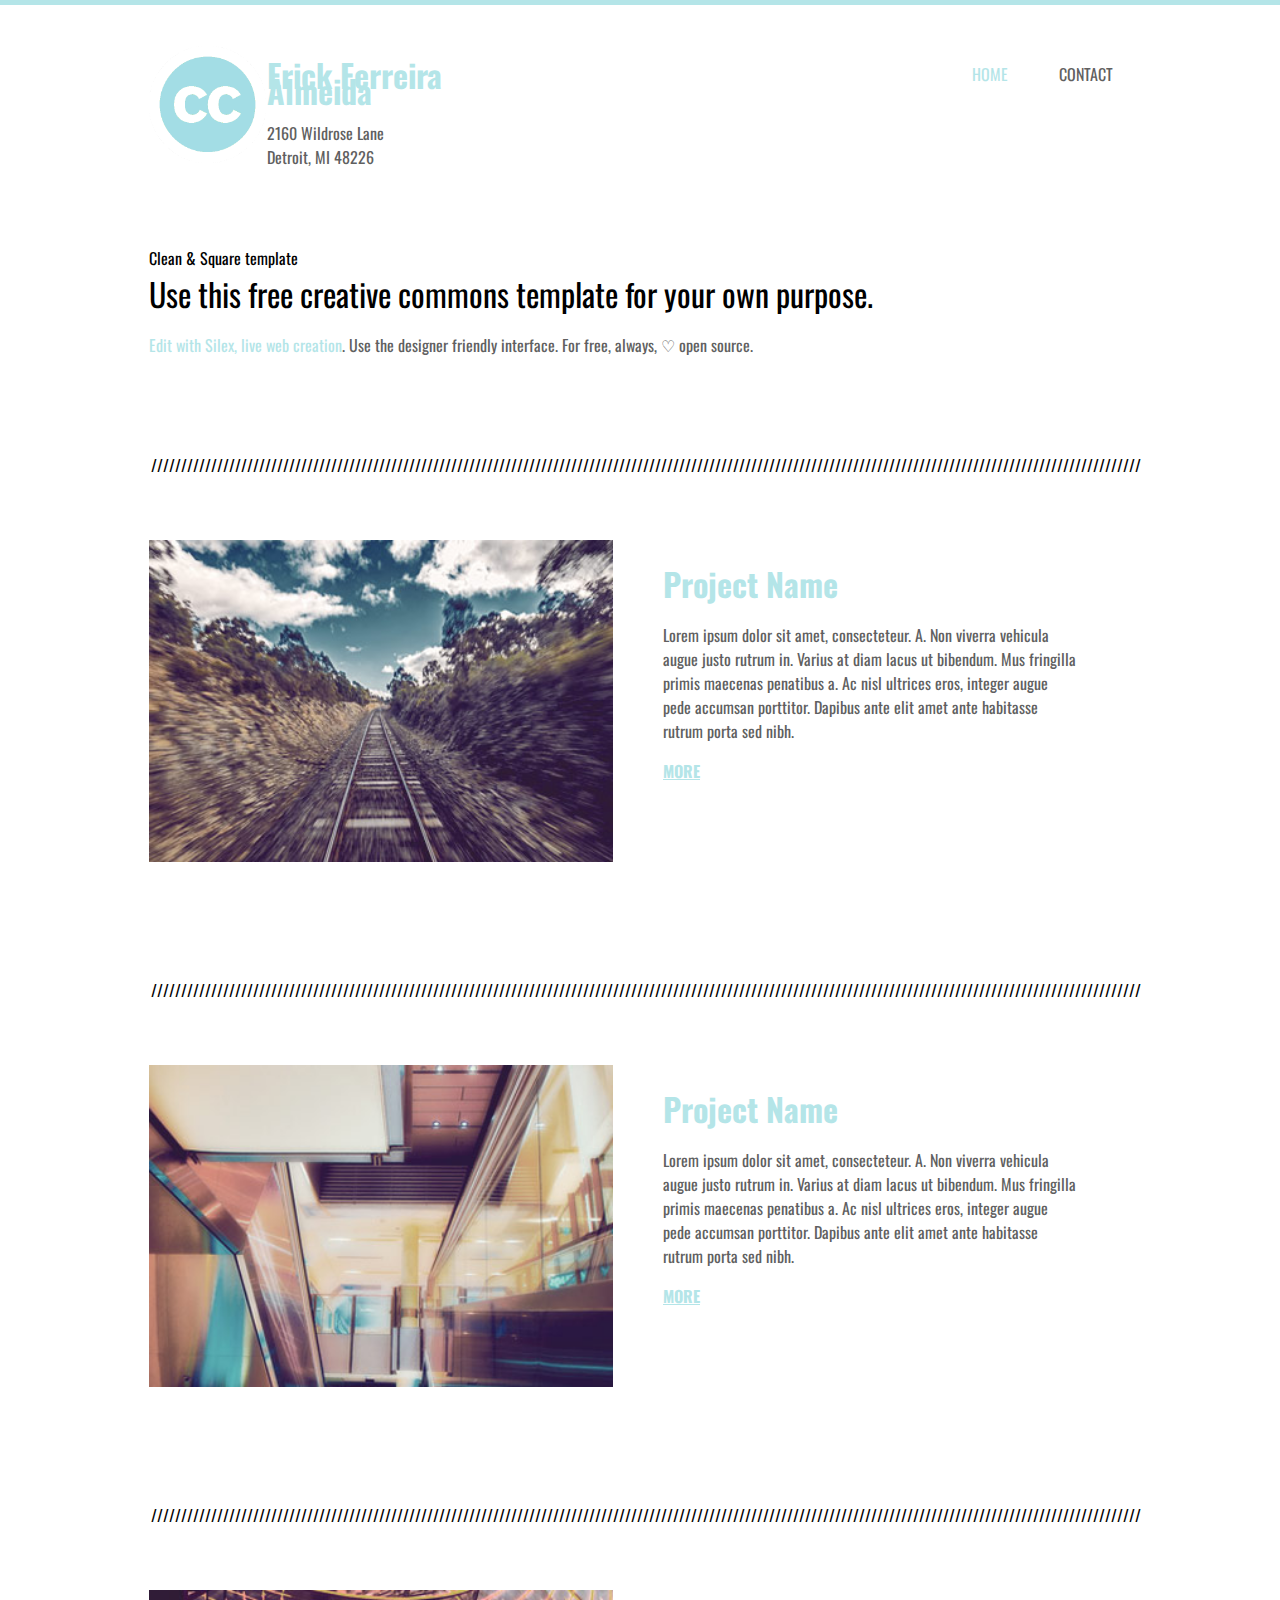
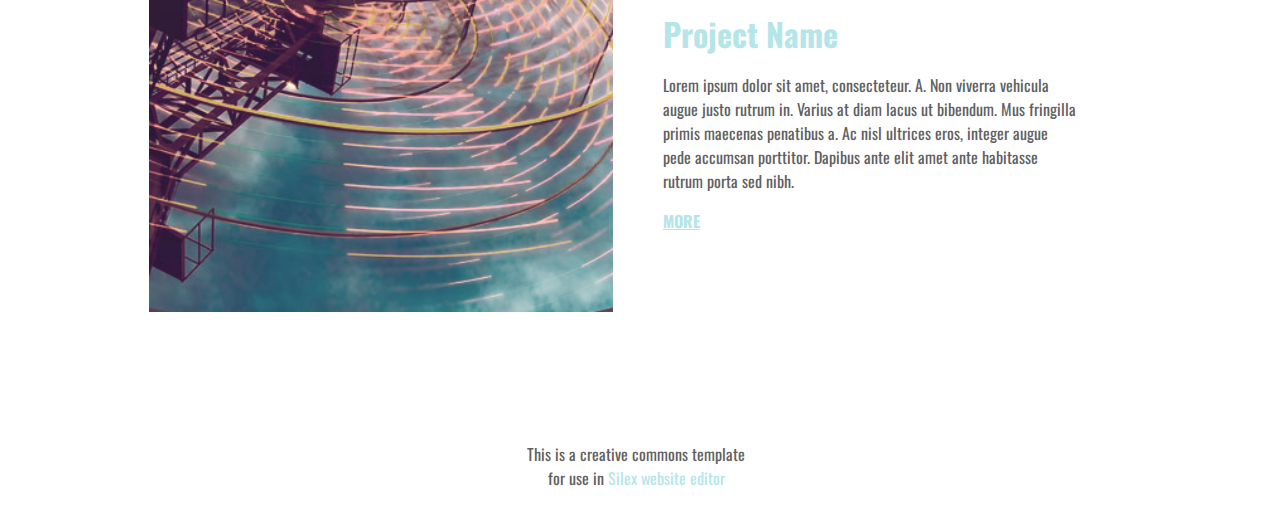
<file: index.html>
<!doctype html><html lang="en"><head>
    <title>Clean &amp; Square free template - Home</title>
    <meta charset="UTF-8">
    <meta name="generator" content="Silex v2.2.14">

    
    

    <script src="js/jquery.js"></script>
    
    
    <script src="js/front-end.js"></script>
    <link rel="stylesheet" href="css/normalize.css">
    <link rel="stylesheet" href="css/front-end.css">

    

    

    






    
    































    
    
<link href="https://fonts.googleapis.com/css?family=Oswald" rel="stylesheet" class="silex-custom-font"><meta name="viewport" content="width=device-width, initial-scale=1"><script class="silex-script"></script><script src="js/script.js"></script><link href="css/styles.css" rel="stylesheet"><style>body { opacity: 0; transition: .25s opacity ease; }</style></head>

<body class="body-initial all-style enable-mobile prevent-resizable prevent-selectable editable-style silex-runtime silex-published" data-current-page="page-home">
    <div class="container-element editable-style silex-id-1483130857943-13 section-element small-height website-min-width hide-on-mobile prevent-resizable">
        <div class="editable-style silex-element-content website-width silex-id-1483130857943-12 container-element"></div>
    </div>
    
    <header class="container-element editable-style silex-id-1483130355289-7 section-element website-min-width prevent-resizable" style="top: 0px; left: 0px;">
        
    <div class="editable-style silex-element-content website-width silex-id-1483130355289-6 container-element">
            
            

        <div class="editable-style silex-id-1552772425150-3 text-element silex-component prevent-resizable hamburger-menu prevent-auto-z-index hide-on-desktop"><div class="silex-element-content normal">
<!-- inspired by https://codepen.io/erikterwan/pen/EVzeRP -->
<div class="hamburger-menu_1708253213401_239 closed">
    <div class="hamburger-btn ">
      <span></span>
      <span></span>
      <span></span>
    </div>
    <div class="nav-container">
      <div class="prevent-scale">
        <nav class="">
            <ul>
            
                <li><a href="./" class="page-link-active">Home</a></li>
            
                <li><a href="contact.html">Contact</a></li>
            
                <li><a href="https://www.silex.me/">Powered by Silex</a></li>
            
            </ul>
        </nav>
      </div>
  </div>
</div>
<script>
(function() {
  var isOpen = false;
  function close() {
    isOpen = false;
    document.querySelector('.hamburger-menu_1708253213401_239').classList.remove('open');
    document.querySelector('.hamburger-menu_1708253213401_239').classList.add('closed');
  }
  function open() {
    isOpen = true;
    document.querySelector('.hamburger-menu_1708253213401_239').classList.add('open');
    document.querySelector('.hamburger-menu_1708253213401_239').classList.remove('closed');
  }
  function toggle() {
    if(isOpen) close();
    else open();
  }
  function scrollOrResize() {
    close();
    move();
  }
  var silexElement = document.querySelector('.hamburger-menu_1708253213401_239').closest('.editable-style');
  function move() {
    var data = window.silex
    var rect = silexElement.getBoundingClientRect();
    var offset = {
      top: rect.top + data.scrollTop,
      left: rect.left + data.scrollLeft,
    };
    var container = document.querySelector('.hamburger-menu_1708253213401_239 .nav-container');
    container.style.transform = 'translate(' + (data.scrollLeft - (offset.left/data.scale)) + 'px, ' + (data.scrollTop - (offset.top/data.scale)) + 'px)';
  }
  document.querySelector('.hamburger-menu_1708253213401_239 .hamburger-btn').addEventListener('click', function() { toggle(); });
  document.addEventListener('resize', scrollOrResize);
  document.addEventListener('scroll', scrollOrResize);
  scrollOrResize()
  setTimeout(() => scrollOrResize(), 0)
})();
</script>
</div></div><div class="editable-style container-element silex-id-1594114016137-2 hide-on-desktop"></div><div class="editable-style text-element silex-id-1436036522018-5 nav hide-on-mobile">
                    <div class="silex-element-content normal"><p>
                        <a href="./" class="page-link-active">HOME</a>
                    </p></div>
                </div><div class="editable-style text-element silex-id-1436036521917-4 nav hide-on-mobile">
                    <div class="silex-element-content normal">
                        <p><a href="contact.html" class="">CONTACT</a>
                    </p></div>
                </div><a class="editable-style image-element silex-id-1436036524431-29 page-link-active" href="./">
                    <img src="assets/cc.png" class="" alt="Logo">
                </a><a class="editable-style text-element grey-text silex-id-1436036524330-28 page-link-active" href="./">
                    <div class="silex-element-content normal">
                        <h1>Erick Ferreira Almeida</h1><p>2160 Wildrose Lane
                        <br>Detroit, MI 48226</p></div>
                </a></div></header><section class="container-element editable-style silex-id-1483131519736-31 section-element website-min-width prevent-resizable page-home paged-element paged-element-visible">
        <div class="editable-style silex-element-content website-width silex-id-1483131519736-30 container-element">
            
        <div class="editable-style text-element silex-id-1436036524230-27">
                <div class="silex-element-content normal">
                    Clean &amp; Square template
                    <h2>Use this free creative commons template for your own purpose.&nbsp;</h2>
                    <p><a href="//www.silex.me">Edit with Silex, live web creation</a>.&nbsp;Use the designer friendly interface. For free, always,&nbsp;♡ open source.</p>
                </div>
            </div></div>
    </section>



    <section class="container-element editable-style section-element silex-id-1483130397853-8 website-min-width prevent-resizable page-home paged-element paged-element-visible">
        <div class="editable-style silex-element-content website-width container-element silex-id-1483130397854-9">
            
            

            
        <div class="editable-style text-element full-width grey-text silex-id-1436036523928-24 hide-on-mobile">
                <div class="silex-element-content normal">
                    /////////////////////////////////////////////////////////////////////////////////////////////////////////////////////////////////////////////////////////////////////
                </div>
            </div><div class="editable-style image-element silex-id-1483131239727-16">
                <img src="assets/pic08.jpg" class="" alt="an illustrative image"></div><div class="editable-style text-element product-details silex-id-1436036523626-21">
                <div class="silex-element-content normal">
                    <h3>Project Name</h3>
                    
                        
                    
                    
                        <p>Lorem ipsum dolor sit amet, consecteteur. A. Non viverra vehicula augue justo rutrum in. Varius at diam lacus ut bibendum. Mus fringilla primis maecenas penatibus a. Ac nisl ultrices eros, integer augue pede accumsan porttitor.
                            Dapibus ante elit amet ante habitasse rutrum porta sed nibh. <br></p><p><a href="./" class="page-link-active"><b>MORE</b></a></p>
                    
                </div>
            </div></div>
    </section>



































    













    <section class="container-element editable-style section-element silex-id-1483131239726-14 website-min-width prevent-resizable page-home paged-element paged-element-visible">

        <div class="editable-style silex-element-content website-width container-element silex-id-1483131239727-15">
            
            

            
        <div class="editable-style text-element full-width grey-text silex-id-1483131239727-17 hide-on-mobile">
                <div class="silex-element-content normal">
                    /////////////////////////////////////////////////////////////////////////////////////////////////////////////////////////////////////////////////////////////////////
                </div>
            </div><div class="editable-style image-element silex-id-1483131242515-21">
                <img src="assets/pic09.jpg" class="" alt="an illustrative image"></div><div class="editable-style text-element product-details silex-id-1483131239727-18">
                <div class="silex-element-content normal">
                    <h3>Project Name</h3>
                    
                        
                    
                    
                        <p>Lorem ipsum dolor sit amet, consecteteur. A. Non viverra vehicula augue justo rutrum in. Varius at diam lacus ut bibendum. Mus fringilla primis maecenas penatibus a. Ac nisl ultrices eros, integer augue pede accumsan porttitor.
                            Dapibus ante elit amet ante habitasse rutrum porta sed nibh. <br></p><p><a href="./" class="page-link-active"><b>MORE</b></a></p>
                    
                </div>
            </div></div>
    </section>
    <section class="container-element editable-style section-element silex-id-1483131242514-19 website-min-width prevent-resizable page-home paged-element paged-element-visible">

        <div class="editable-style silex-element-content website-width container-element silex-id-1483131242514-20">
            
            

            
        <div class="editable-style text-element full-width grey-text silex-id-1483131242515-22 hide-on-mobile">
                <div class="silex-element-content normal">
                    /////////////////////////////////////////////////////////////////////////////////////////////////////////////////////////////////////////////////////////////////////
                </div>
            </div><div class="editable-style image-element silex-id-1436036524028-25">
                <img class="" src="assets/pic07.jpg" alt="an illustrative image"></div><div class="editable-style text-element product-details silex-id-1483131242515-23">
                <div class="silex-element-content normal">
                    <h3>Project Name</h3>
                    
                        
                    
                    
                        <p>Lorem ipsum dolor sit amet, consecteteur. A. Non viverra vehicula augue justo rutrum in. Varius at diam lacus ut bibendum. Mus fringilla primis maecenas penatibus a. Ac nisl ultrices eros, integer augue pede accumsan porttitor.
                            Dapibus ante elit amet ante habitasse rutrum porta sed nibh. <br></p><p><a href="./" class="page-link-active"><b>MORE</b></a></p>
                    
                </div>
            </div></div>
    </section>

    



    
    <footer class="container-element editable-style section-element silex-id-1483130400381-10 website-min-width prevent-resizable">
        <div class="editable-style silex-element-content website-width container-element silex-id-1483130400382-11">
            <div class="editable-style text-element silex-id-1436036522220-7 full-width small-text style-centered">
                <div class="silex-element-content normal">
                    <p>This is a creative commons template <br>for use in <a href="https://www.silex.me/">Silex website editor</a><br></p></div>
            </div>
        </div>
    </footer>






























</body></html>
</file>
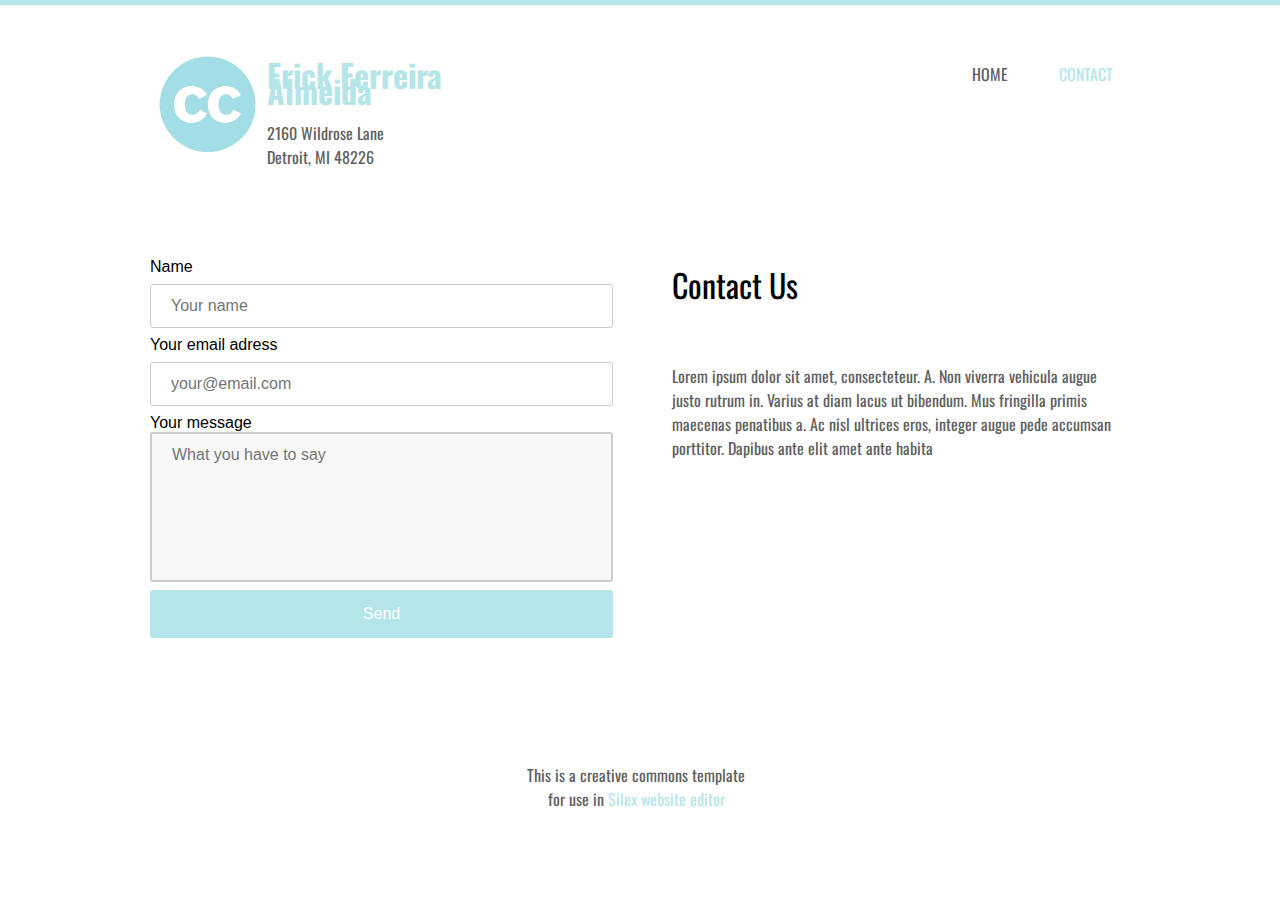
<file: contact.html>
<!doctype html><html lang="en"><head>
    <title>Clean &amp; Square free template - Contact</title>
    <meta charset="UTF-8">
    <meta name="generator" content="Silex v2.2.14">

    
    

    <script src="js/jquery.js"></script>
    
    
    <script src="js/front-end.js"></script>
    <link rel="stylesheet" href="css/normalize.css">
    <link rel="stylesheet" href="css/front-end.css">

    

    

    






    
    































    
    
<link href="https://fonts.googleapis.com/css?family=Oswald" rel="stylesheet" class="silex-custom-font"><meta name="viewport" content="width=device-width, initial-scale=1"><script class="silex-script"></script><script src="js/script.js"></script><link href="css/styles.css" rel="stylesheet"><style>body { opacity: 0; transition: .25s opacity ease; }</style></head>

<body class="body-initial all-style enable-mobile prevent-resizable prevent-selectable editable-style silex-runtime silex-published" data-current-page="page-contact">
    <div class="container-element editable-style silex-id-1483130857943-13 section-element small-height website-min-width hide-on-mobile prevent-resizable">
        <div class="editable-style silex-element-content website-width silex-id-1483130857943-12 container-element"></div>
    </div>
    
    <header class="container-element editable-style silex-id-1483130355289-7 section-element website-min-width prevent-resizable" style="top: 0px; left: 0px;">
        
    <div class="editable-style silex-element-content website-width silex-id-1483130355289-6 container-element">
            
            

        <div class="editable-style silex-id-1552772425150-3 text-element silex-component prevent-resizable hamburger-menu prevent-auto-z-index hide-on-desktop"><div class="silex-element-content normal">
<!-- inspired by https://codepen.io/erikterwan/pen/EVzeRP -->
<div class="hamburger-menu_1708253213401_239 closed">
    <div class="hamburger-btn ">
      <span></span>
      <span></span>
      <span></span>
    </div>
    <div class="nav-container">
      <div class="prevent-scale">
        <nav class="">
            <ul>
            
                <li><a href="./">Home</a></li>
            
                <li><a href="contact.html" class="page-link-active">Contact</a></li>
            
                <li><a href="https://www.silex.me/">Powered by Silex</a></li>
            
            </ul>
        </nav>
      </div>
  </div>
</div>
<script>
(function() {
  var isOpen = false;
  function close() {
    isOpen = false;
    document.querySelector('.hamburger-menu_1708253213401_239').classList.remove('open');
    document.querySelector('.hamburger-menu_1708253213401_239').classList.add('closed');
  }
  function open() {
    isOpen = true;
    document.querySelector('.hamburger-menu_1708253213401_239').classList.add('open');
    document.querySelector('.hamburger-menu_1708253213401_239').classList.remove('closed');
  }
  function toggle() {
    if(isOpen) close();
    else open();
  }
  function scrollOrResize() {
    close();
    move();
  }
  var silexElement = document.querySelector('.hamburger-menu_1708253213401_239').closest('.editable-style');
  function move() {
    var data = window.silex
    var rect = silexElement.getBoundingClientRect();
    var offset = {
      top: rect.top + data.scrollTop,
      left: rect.left + data.scrollLeft,
    };
    var container = document.querySelector('.hamburger-menu_1708253213401_239 .nav-container');
    container.style.transform = 'translate(' + (data.scrollLeft - (offset.left/data.scale)) + 'px, ' + (data.scrollTop - (offset.top/data.scale)) + 'px)';
  }
  document.querySelector('.hamburger-menu_1708253213401_239 .hamburger-btn').addEventListener('click', function() { toggle(); });
  document.addEventListener('resize', scrollOrResize);
  document.addEventListener('scroll', scrollOrResize);
  scrollOrResize()
  setTimeout(() => scrollOrResize(), 0)
})();
</script>
</div></div><div class="editable-style container-element silex-id-1594114016137-2 hide-on-desktop"></div><div class="editable-style text-element silex-id-1436036522018-5 nav hide-on-mobile">
                    <div class="silex-element-content normal"><p>
                        <a href="./" class="">HOME</a>
                    </p></div>
                </div><div class="editable-style text-element silex-id-1436036521917-4 nav hide-on-mobile">
                    <div class="silex-element-content normal">
                        <p><a href="contact.html" class="page-link-active">CONTACT</a>
                    </p></div>
                </div><a class="editable-style image-element silex-id-1436036524431-29" href="./">
                    <img src="assets/cc.png" class="" alt="Logo">
                </a><a class="editable-style text-element grey-text silex-id-1436036524330-28" href="./">
                    <div class="silex-element-content normal">
                        <h1>Erick Ferreira Almeida</h1><p>2160 Wildrose Lane
                        <br>Detroit, MI 48226</p></div>
                </a></div></header>



    



































    













    
    

    



    <section class="container-element editable-style section-element silex-id-1483131410736-25 website-min-width prevent-resizable page-contact paged-element paged-element-visible">

        <div class="editable-style silex-element-content website-width container-element silex-id-1483131410737-26">



            <div class="editable-style text-element product-details silex-id-1436036521716-2 text-editor-focus" data-allow-silex-shortcuts="true">
                <div class="silex-element-content normal wysihtml-editor">
                    <h2>Contact Us</h2>
                    <p>
                        <br>
                        
                            </p><p>Lorem ipsum dolor sit amet, consecteteur. A. Non viverra vehicula augue justo rutrum in. Varius at diam lacus ut bibendum. Mus fringilla primis maecenas penatibus a. Ac nisl ultrices eros, integer augue pede accumsan porttitor.
                                Dapibus ante elit amet ante habita</p><p><a href="//disap.org/"></a></p>
                </div>
            </div>
            
    <div class="editable-style silex-id-1538155859204-2 html-element silex-component silex-component-form silex-use-height-not-minheight"><div class="silex-element-content"><form id="id_1708253213407_801" action="https://formspree.io/your@email.com" method="POST">
  
  <div>
    <label for="field1">Name</label>
    <input type="text" required="" id="field1" name="field1" placeholder="Your name">
  </div>
  
  
  <div>
    <label for="field2">Your email adress</label>
    <input type="text" required="" id="field2" name="field2" placeholder="your@email.com">
  </div>
  
  
  <div class="fill-vertical">
    <label for="field3">Your message</label>
    <textarea required="" id="field3" name="field3" placeholder="What you have to say"></textarea>
  </div>
  
  <input type="submit" value="Send">
</form>


</div></div></div>
    </section>
    <footer class="container-element editable-style section-element silex-id-1483130400381-10 website-min-width prevent-resizable">
        <div class="editable-style silex-element-content website-width container-element silex-id-1483130400382-11">
            <div class="editable-style text-element silex-id-1436036522220-7 full-width small-text style-centered">
                <div class="silex-element-content normal">
                    <p>This is a creative commons template <br>for use in <a href="https://www.silex.me/">Silex website editor</a><br></p></div>
            </div>
        </div>
    </footer>






























</body></html>
</file>
<file: css/front-end.css>
/**
 * This file holds the styles of websites while editing
 */

body {
  min-height: 100vh;
  min-width: 98vw; /* remove approx size of vertical scroll bar */
}

/* prevent-auto-z-index is to let the components handle their z-index */
.section-element > .silex-element-content > *:not(.prevent-auto-z-index):not(.fixed) {
  /* put the elements of a section on top of sections bellow */
  z-index: 10;
}
/* workaround a bug of the 2.11 version (front end) */
/* sections used to hava margin-top: -1; which can not be edited in the UI */
.editable-style.section-element {
  margin-top: 0;
}
/****************************************************/
.website-width {
  width: 960px;
}
.paged-element-hidden {
  display: none !important;
}
/* resize */
.editable-style.image-element img {
  border-radius: inherit; /* this is to follow the element's radius */
	width: 100%;
	height: 100%;
}
/*
 .image-element > .silex-element-content {
	overflow: hidden;
}
*/
.html-element .silex-element-content {
  /* enable HTML content to have style="min-height: inherit;" */
  /* removed because it makes components buggy, add it to silex if you need to
  position: absolute;
  min-height: inherit;
  width: 100%; /* needed by slideshow components and probably others */
  /*
  height: 100%; /* needed by slideshow kreview and probably others */
}
/* wysihtml text editor styles */
.wysiwyg-float-left {
  float: left;
  margin: 0 8px 8px 0;
}
.wysiwyg-float-right {
  float: right;
  margin: 0 0 8px 8px;
}
/* Remove dots surrounding links in Firefox
    because of normalize.css */
a:focus{ outline: none;}

body .editable-style[data-silex-href] {
  cursor: pointer;
}
body.enable-mobile .editable-style.hide-on-desktop {
  display: none;
}
/* only outside the editor */
/* needs to be more qualified than body.enable-mobile .editable-style:not(.prevent-mobile-style) */
body.silex-runtime.body-initial .fixed {
  position: absolute;
  z-index: 20;
}
/* Mobile styles */
@media (max-width:480px) {
  /* needs to be more qualified than body.enable-mobile .editable-style:not(.prevent-mobile-style) */
  body.silex-runtime.body-initial .fixed {
    /* on mobile (chrome, this is needed to be on top of other content) */
    position: relative;
  }

  /* hide horizontal scroll bar which appears because of residual values in css
  html {
    overflow-x: hidden;
  }
  */
  body {
    position: initial; /* used to be absolute but now only in editor (editable.css), when position is absolute the body has the size of its content */
  }
  /* mobile mode */
  body.enable-mobile .editable-style:not(.prevent-mobile-style),
  body.enable-mobile .background.background-initial {
    position: static;
    top: auto;
    left: auto;
    max-width: 100%;
    min-width: auto; /* this is to remove sections min-width, since section min-width is set to the witdh of its content in Element::setStyle() */
    margin-left: auto;
    margin-right: auto;
  }
  body.enable-mobile .editable-style.section-element {
    padding: 0;
  }
  body.enable-mobile.silex-resizing .editable-style:not(.prevent-mobile-style) {
    max-width: unset; /* while dragging let the user size the elements freely */
  }
  body.enable-mobile .image-element.editable-style:not(.prevent-mobile-style) {
    position: relative;
  }
  body.enable-mobile .editable-style.section-element {
    max-width: 100%; /* section bg should be 100% width because user do not need to grab the side and resize */
    padding: 0;
    margin: 0;
  }
  body.enable-mobile .container-element:not(.paged-element-hidden) {
    display: flex;
    align-items: center;
    justify-content: space-around;
    flex-wrap: wrap;
  }
  /* but still hide paged elements or desktop only elements */
  body.enable-mobile .editable-style.hide-on-mobile {
    display: none;
  }
  body.enable-mobile .editable-style.hide-on-desktop:not(.paged-element-hidden) {
    display: initial;
  }
  body.silex-runtime.enable-mobile .background.background-initial {
    max-width: 100%;
  }
}

/* only outside the editor */
/* needs to be more qualified than body.enable-mobile .editable-style:not(.prevent-mobile-style) */
body.silex-runtime.body-initial .fixed {
  position: absolute;
  z-index: 20;
}
/* Mobile styles */
@media (max-width:480px) {
  /* needs to be more qualified than body.enable-mobile .editable-style:not(.prevent-mobile-style) */
  body.silex-runtime.body-initial .fixed {
    /* on mobile (chrome, this is needed to be on top of other content) */
    position: relative;
  }
}

/**
 * prodotype components
 */
.silex-element-content-full-height .silex-element-content {
  height: 100%;
}
silex-template,
.prodotype-preview {
  display: none;
}
.prodotype-runtime,
.prodotype-runtime-strict {
  display: none;
}
.prodotype-published {
  display: none;
}
body.silex-editor .prodotype-preview {
  display: block;
}
body.silex-runtime .prodotype-runtime,
body.silex-runtime .prodotype-runtime-strict {
  display: block;
}
body.silex-published .prodotype-published {
  display: block;
}
body.silex-publish .prodotype-runtime-strict {
  display: none;
}
.prodotype-force-size {
  position: absolute;
  width: 100%;
  height: 100%;
}
.silex-component-button button {
  width: 100%;
}
/* full-width component*/
div.editable-style.full-width-section {
  min-height: 100px;
}

div.editable-style.full-width-section>.editable-style {
  position: static;
  min-width: 100%;
}

div.editable-style.full-width-section>.editable-style.silex-element-content {
  display: none;
}
</file>
<file: css/styles.css>
.body-initial {cursor: auto; background-color: rgb(255, 255, 255); position: static;}.silex-id-1483130857943-13 {background-color: rgba(180,229,232,1); min-width: 980px; position: static; margin-top: -1px;}.silex-id-1483130857943-12 {background-color: transparent; min-height: 5px; position: relative; margin-left: auto; margin-right: auto;}.silex-id-1483130355289-7 {position: static; margin-top: -1px;}.silex-id-1483130355289-6 {background-color: transparent; min-height: 197px; position: relative; margin-left: auto; margin-right: auto;}.silex-id-1552772425150-3 {width: 33px; background-color: transparent; top: 35px; left: 35px; min-height: 27px; position: absolute;}.silex-id-1436036524431-29 {width: 117px; top: 41px; left: -1.5px; height: 117px; position: absolute;}.silex-id-1436036524330-28 {width: 283px; top: 41px; left: 116.5px; min-height: 122px; position: absolute;}.silex-id-1436036522018-5 {width: 90px; top: 41px; left: 795px; min-height: 56px; position: absolute;}.silex-id-1436036521917-4 {width: 90px; top: 41px; left: 891px; min-height: 56px; position: absolute;}.silex-id-1483131519736-31 {position: static; margin-top: -1px;}.silex-id-1483131519736-30 {background-color: transparent; min-height: 229px; position: relative; margin-left: auto; margin-right: auto;}.silex-id-1436036524230-27 {width: 822px; top: 44px; left: -1px; min-height: 146px; position: absolute;}.silex-id-1483130397853-8 {position: static; margin-top: -1px;}.silex-id-1483130397854-9 {background-color: transparent; min-height: 525px; position: relative; margin-left: auto; margin-right: auto;}.silex-id-1436036523928-24 {width: 978px; top: 22px; left: 1px; min-height: 26px; position: absolute;}.silex-id-1436036524028-25 {width: 464px; top: 109px; left: -1.5px; height: 322px; position: absolute;}.silex-id-1436036523626-21 {width: 415px; top: 129px; left: 513px; min-height: 302px; position: absolute;}.silex-id-1483131239726-14 {position: static; margin-top: -1px;}.silex-id-1483131239727-15 {background-color: transparent; min-height: 525px; position: relative; margin-left: auto; margin-right: auto;}.silex-id-1483131239727-17 {width: 978px; top: 22px; left: 1px; min-height: 26px; position: absolute;}.silex-id-1483131239727-16 {width: 464px; top: 109px; left: -1px; height: 322px; position: absolute;}.silex-id-1483131239727-18 {width: 415px; top: 129px; left: 513px; min-height: 302px; position: absolute;}.silex-id-1483131242514-19 {position: static; margin-top: -1px;}.silex-id-1483131242514-20 {background-color: transparent; min-height: 525px; position: relative; margin-left: auto; margin-right: auto;}.silex-id-1483131242515-22 {width: 978px; top: 22px; left: 1px; min-height: 26px; position: absolute;}.silex-id-1483131242515-21 {width: 464px; top: 109px; left: -1px; height: 322px; position: absolute;}.silex-id-1483131242515-23 {width: 415px; top: 129px; left: 513px; min-height: 302px; position: absolute;}.silex-id-1483131410736-25 {position: static; margin-top: -1px;}.silex-id-1483131410737-26 {background-color: transparent; min-height: 525px; position: relative; margin-left: auto; margin-right: auto;}.silex-id-1436036521716-2 {width: 457px; top: 59px; left: 522px; min-height: 393px; position: absolute;}.silex-id-1538155859204-2 {width: 463px; height: 407px; background-color: transparent; top: 56px; left: 0px; position: absolute;}.silex-id-1483130400381-10 {min-width: 980px; position: static; margin-top: -1px;}.silex-id-1483130400382-11 {background-color: transparent; min-height: 113px; position: relative; margin-left: auto; margin-right: auto;}.silex-id-1436036522220-7 {width: 238px; top: 20px; left: 367px; min-height: 80px; position: absolute;}.silex-id-1594114016137-2 {width: 100px; min-height: 100px; background-color: rgb(255, 255, 255); position: absolute; top: 158px; left: 184px;}@media only screen and (max-width: 480px) {.silex-id-1483130355289-7 {top: 20px; left: 0px;}.silex-id-1483130355289-6 {min-height: 364px; display: flex; flex-direction: row;}.silex-id-1552772425150-3 {min-height: 27px; width: 33px; position: static;}.silex-id-1436036524431-29 {height: 117px; top: -61px; left: -252px; width: 117px;}.silex-id-1436036524330-28 {min-height: 196px; top: 0px; left: 0px; width: 381px;}.silex-id-1483131519736-31 {top: 401px; left: 0px;}.silex-id-1483131519736-30 {min-height: 415px;}.silex-id-1436036524230-27 {top: 44px; left: -1px; width: 440px; min-height: 325px;}.silex-id-1483130397853-8 {top: 730px; left: 0px;}.silex-id-1483130397854-9 {min-height: 445.433349609375px;}.silex-id-1436036524028-25 {height: 322px; top: -5px; left: 0px; width: 464px;}.silex-id-1483131239726-14 {top: 1470px; left: 0px;}.silex-id-1483131239727-15 {min-height: 735px;}.silex-id-1483131239727-16 {height: 322px; top: -5px; left: 0px; width: 464px;}.silex-id-1483131242514-19 {top: 2205px; left: 0px;}.silex-id-1483131242514-20 {min-height: 456.433349609375px;}.silex-id-1483131242515-21 {height: 322px; top: -5px; left: 0px; width: 464px;}.silex-id-1483131242515-23 {top: 384px; left: 15px; width: 415px; min-height: 314px;}.silex-id-1483131410736-25 {top: 401px; left: 0px;}.silex-id-1483131410737-26 {top: 0px; left: 12px; width: 445px; min-height: 791px;}.silex-id-1538155859204-2 {height: 407px; top: 0px; left: 0px; width: 460px;}.silex-id-1483130400381-10 {top: 3487px; left: 0px;}.silex-id-1483130400382-11 {min-height: 213px;}.silex-id-1594114016137-2 {min-height: 20px; width: 328px; display: flex; justify-content: left; position: static; align-items: center; flex-direction: column;}}
.website-width {width: 980px;}@media (min-width: 481px) {.silex-editor {min-width: 1180px;}}
h1 {line-height: 0.5;}h2 {font-weight: normal; font-size: 32px; margin-top: 0; margin-bottom: 0;}h3 {font-size: 32px; color: #B4E5E8; margin-top: 0; margin-bottom: 0;}.text-element > .silex-element-content {font-family: 'Oswald', sans-serif; font-weight: normal;}p {color: #606060;}a {color: #B4E5E8; text-decoration: none;}[data-silex-href] {color: #B4E5E8; text-decoration: none;}b {text-decoration: underline;}@media only screen and (max-width: 480px) {h1 {line-height: 1;}.text-element > .silex-element-content {font-size: 22px;}}
.nav.text-element > .silex-element-content {text-align: center;}.nav a {color: #606060; text-decoration: none;}.nav [data-silex-href] {color: #606060; text-decoration: none;}.nav .page-link-active {color: #B4E5E8;}
@media only screen and (max-width: 480px) {.hamburger-menu.text-element > .silex-element-content {line-height: 2;}.hamburger-menu a {color: #606060;}.hamburger-menu [data-silex-href] {color: #606060;}.hamburger-menu ul li {list-style-type: none; font-size: 1.5em;}.hamburger-menu .page-link-active {color: #B4E5E8;}}
.style-centered.text-element > .silex-element-content {text-align: center;}
.hamburger-menu_1708253213401_239 {position: absolute; z-index: 20;}.silex-editor .hamburger-menu_1708253213401_239 nav {left: -9999px;}.hamburger-menu_1708253213401_239 nav ul {margin-top: 80px;}.hamburger-menu_1708253213401_239 nav {opacity: 0; position: absolute; background-color: #B4E5E8; transition: left 1s ease, height 0s ease 1s; left: -300px; width: 300px; height: 20px;}.hamburger-menu_1708253213401_239.open nav {opacity: 1; height: 100vh; left: 0; transition: left 1s ease, height 0s ease 0s;}.hamburger-menu_1708253213401_239 .nav-container {z-index: 10; position: absolute;}.hamburger-menu_1708253213401_239.open .nav-container {}.hamburger-menu_1708253213401_239 .hamburger-btn {z-index: 20; cursor: pointer; position: absolute;}.hamburger-menu_1708253213401_239 .hamburger-btn span {display: block; width: 30px; height: 5px; margin-bottom: 3px; position: relative; background-color: #000000; border: 1px solid #ffffff; border-radius: 3px; transition: border-color 0.1s ease-in,
      opacity 0.1s ease-in,
      transform 0.1s ease-in,
      background 0.1s ease-in;}.hamburger-menu_1708253213401_239.open .hamburger-btn span {border-color: rgba(255, 255, 255, 0);}.hamburger-menu_1708253213401_239 .hamburger-btn span:first-child {transform-origin: 4px -2px;}.hamburger-menu_1708253213401_239.open .hamburger-btn span:first-child {transform: rotate(45deg) translate(7px, -4px);}.hamburger-menu_1708253213401_239.open .hamburger-btn span:nth-last-child(2) {opacity: 0;}.hamburger-menu_1708253213401_239 .hamburger-btn span:nth-child(3) {transform-origin: -11px 4px;}.hamburger-menu_1708253213401_239.open .hamburger-btn span:nth-child(3) {transform: rotate(-45deg) translate(0, 12px);}
#id_1708253213407_801 input[type=text], select {width: 100%; padding: 12px 20px; margin: 8px 0; display: inline-block; border: 1px solid #ccc; border-radius: 3px; box-sizing: border-box;}#id_1708253213407_801 input[type=submit] {width: 100%; background-color: #B4E5E8; color: #FFFFFF; padding: 14px 20px; margin: 8px 0; border: 1px solid #B4E5E8; border-radius: 3px; cursor: pointer;}#id_1708253213407_801 label {color: #000000;}#id_1708253213407_801 .fill-vertical {flex: 1 1 auto; display: flex; flex-direction: column;}#id_1708253213407_801 .fill-vertical textarea {flex: 1 1 auto; width: 100%; height: 150px; padding: 12px 20px; box-sizing: border-box; border: 2px solid #ccc; border-radius: 3px; background-color: #f8f8f8; font-size: 16px; resize: none;}#id_1708253213407_801 {border-radius: 3px; display: flex; flex-direction: column; justify-content: space-between; height: 100%;}body.silex-runtime {opacity: 1;}
</file>
